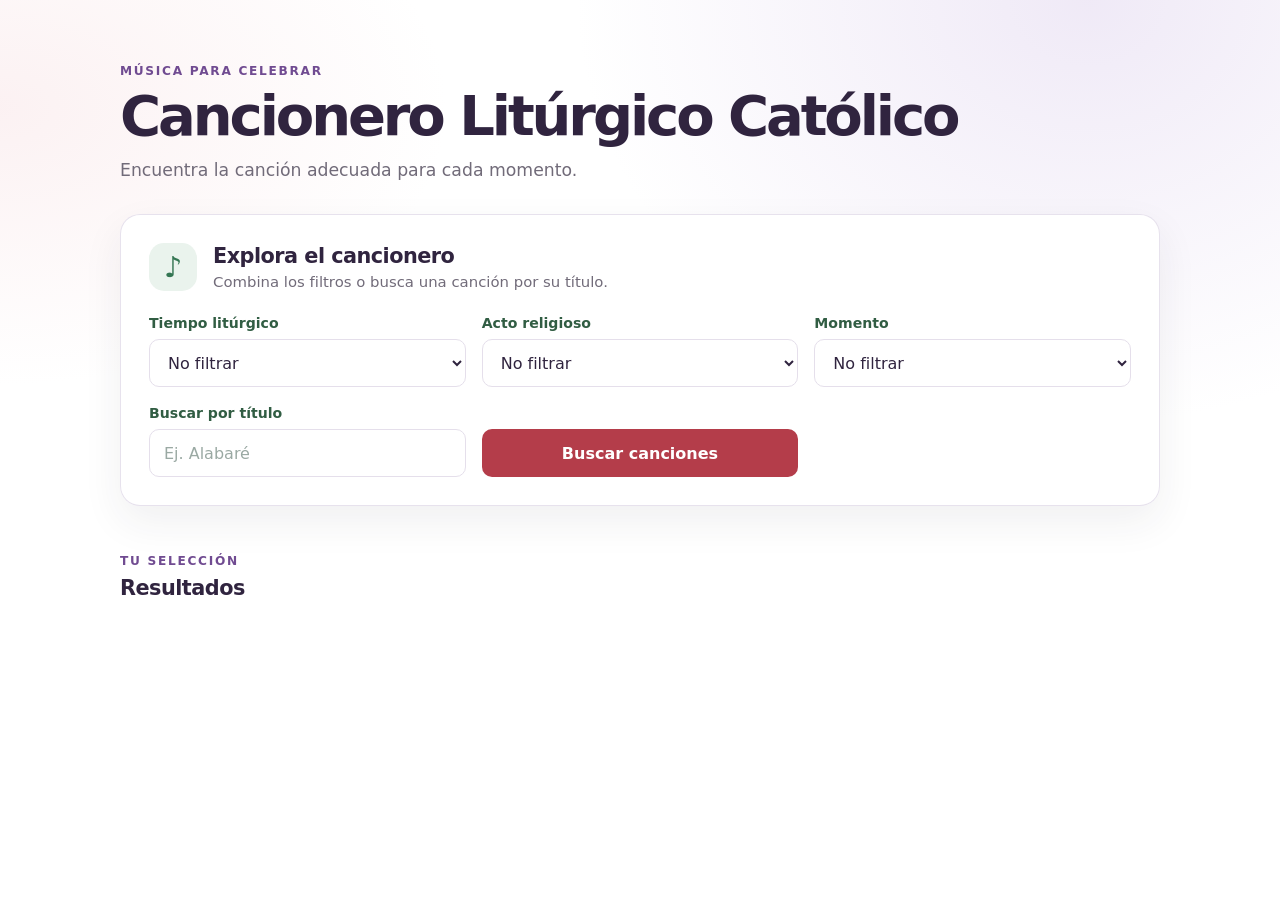
<file: index.html>
<!DOCTYPE html>
<html lang="es">
<head>
  <meta charset="UTF-8">
  <meta name="viewport" content="width=device-width, initial-scale=1">
  <meta name="description" content="Encuentra canciones para cada tiempo y celebración litúrgica.">
  <title>Cancionero Litúrgico</title>
  <link rel="stylesheet" href="style.css">
</head>
<body class="pagina-cancionero">
  <main class="cancionero">
    <header class="encabezado">
      <p class="eyebrow">Música para celebrar</p>
      <h1>Cancionero Litúrgico Católico</h1>
      <p class="introduccion">Encuentra la canción adecuada para cada momento.</p>
    </header>

    <section class="panel-busqueda" aria-labelledby="titulo-filtros">
      <div class="titulo-panel">
        <span class="icono-musica" aria-hidden="true">♪</span>
        <div>
          <h2 id="titulo-filtros">Explora el cancionero</h2>
          <p>Combina los filtros o busca una canción por su título.</p>
        </div>
      </div>

      <div class="filtros">
        <div class="campo">
          <label for="tiempo">Tiempo litúrgico</label>
          <select id="tiempo">
            <option value="" selected>No filtrar</option>
            <option value="Adviento">Adviento</option>
            <option value="Navidad">Navidad</option>
            <option value="Ordinario">Ordinario</option>
            <option value="Cuaresma">Cuaresma</option>
            <option value="Pascua">Pascua</option>
          </select>
        </div>

        <div class="campo">
          <label for="misa">Acto religioso</label>
          <select id="misa">
            <option value="" selected>No filtrar</option>
            <option value="Santa María Madre de Dios">Santa María Madre de Dios</option>
            <option value="Epifanía">Epifanía</option>
            <option value="Bautismo de Jesús">Bautismo de Jesús</option>
            <option value="San José">San José</option>
            <option value="Anunciación">Anunciación</option>
            <option value="Miércoles de Cenizas">Miércoles de Cenizas</option>
            <option value="Domingo de Ramos">Domingo de Ramos</option>
            <option value="Vía Crucis">Vía Crucis</option>
            <option value="Jueves Santo">Jueves Santo</option>
            <option value="Viernes Santo">Viernes Santo</option>
            <option value="Pascua de Resurrección">Pascua de Resurrección</option>
            <option value="Ascensión de Jesús">Ascensión de Jesús</option>
            <option value="Pentecostés">Pentecostés</option>
            <option value="Santísima Trinidad">Santísima Trinidad</option>
            <option value="Corpus Cristi">Corpus Cristi</option>
            <option value="Sagrado Corazón de Jesús">Sagrado Corazón de Jesús</option>
            <option value="Santos Pedro y Pablo">Santos Pedro y Pablo</option>
            <option value="Santiago Apostol">Santiago Apostol</option>
            <option value="Asunción de María">Asunción de María</option>
            <option value="Todos los Santos">Todos los Santos</option>
            <option value="Difuntos">Difuntos</option>
            <option value="Cristo Rey">Cristo Rey</option>
            <option value="Inmaculada Concepción">Inmaculada Concepción</option>
            <option value="Navidad">Navidad</option>
            <option value="Ninguno">Ninguna</option>
          </select>
        </div>

        <div class="campo">
          <label for="momento">Momento</label>
          <select id="momento">
            <option value="" selected>No filtrar</option>
            <option value="Entrada">Entrada</option>
            <option value="Penitencial">Penitencial</option>
            <option value="Aspersión">Aspersión</option>
            <option value="Gloria">Gloria</option>
            <option value="Salmo">Salmo</option>
            <option value="Interleccional">Interleccional</option>
            <option value="Ofertorio">Ofertorio</option>
            <option value="Santo">Santo</option>
            <option value="Cordero">Cordero</option>
            <option value="Comunión">Comunión</option>
            <option value="Acción de gracias">Acción de gracias</option>
            <option value="Salida">Salida</option>
            <option value="Marianos">Marianos</option>
            <option value="Infantil">Infantil</option>
            <option value="Adoración">Adoración</option>
          </select>
        </div>

        <div class="campo campo-busqueda">
          <label for="textoBusqueda">Buscar por título</label>
          <input type="text" id="textoBusqueda" placeholder="Ej. Alabaré">
        </div>
        <button id="btnBuscar" type="button">Buscar canciones</button>
      </div>
    </section>

    <section class="seccion-resultados" aria-labelledby="titulo-resultados">
      <div class="encabezado-resultados">
        <div>
          <p class="eyebrow">Tu selección</p>
          <h2 id="titulo-resultados">Resultados</h2>
        </div>
      </div>
      <div id="resultados" aria-live="polite"></div>
    </section>
  </main>

  <script src="canciones.js"></script>
</body>
</html>
</file>
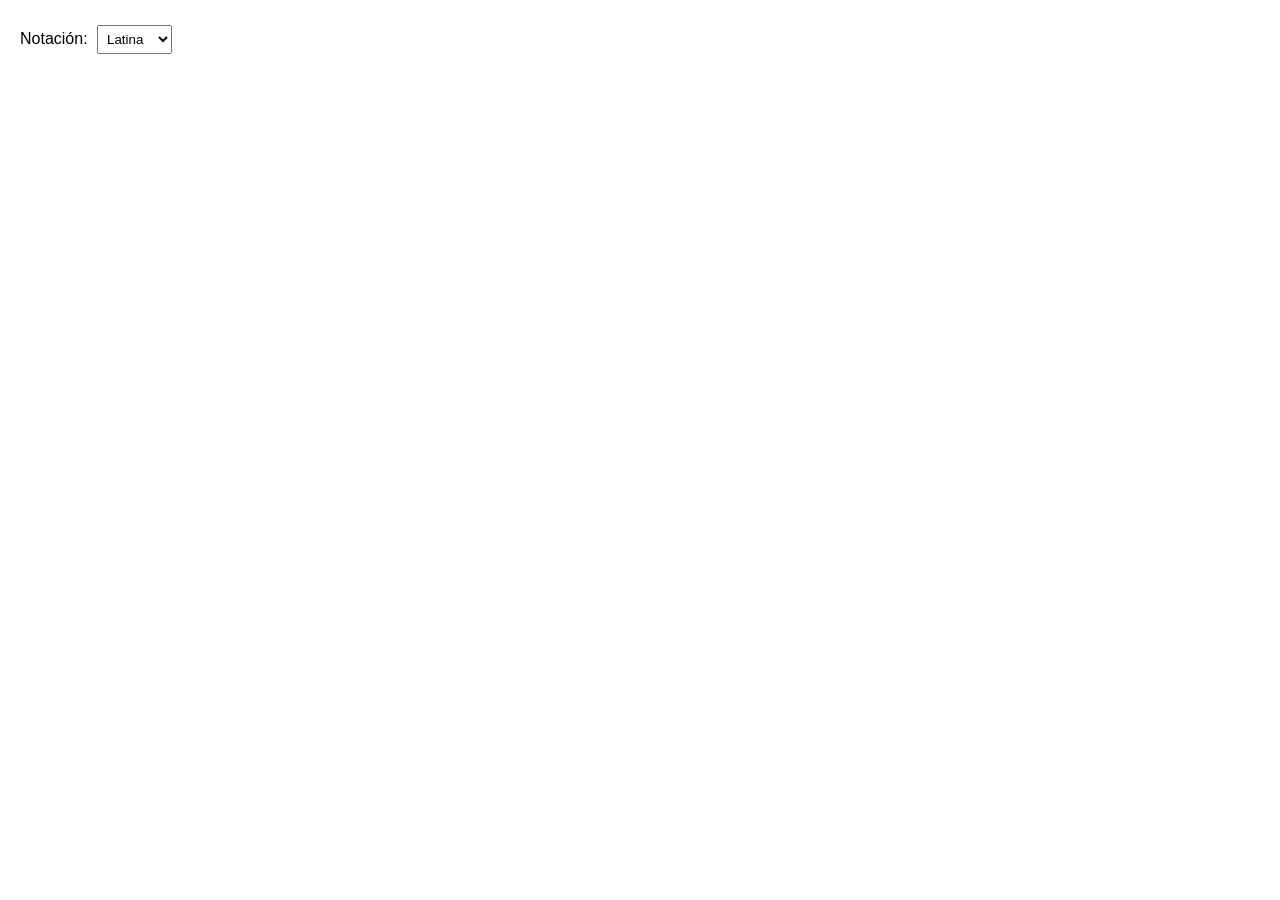
<file: cancion.html>
<!DOCTYPE html>
<html lang="es">
<head>
  <meta charset="UTF-8">
  <title>Cancionero Litúrgico</title>
  <link rel="stylesheet" href="style.css">
</head>
<body>
  <div id="controles_superiores">
    <div id="control_notacion">
      <label for="notacion">Notación:</label>
      <select id="notacion">
        <option value="Inglesa">Inglesa</option>
        <option value="Latina" selected>Latina</option>
      </select>
    </div>
    <div id="controles_tonalidad"></div>
  </div>

  <div id="bloque_letra_audio">
    <div id="bloque_letra"></div>
    <div id="bloque_audio"></div>
  </div>

  <script src="canciones.js"></script>
</body>
</html>
</file>
<file: style.css>
body { font-family: Arial, sans-serif; margin: 20px; }
select, button, input { margin: 5px; padding: 5px; }
input[type="text"] { width: 250px; }
h1 { color: darkblue; }

#controles_superiores { display: flex; justify-content: flex-start; align-items: center; gap: 8px; flex-wrap: wrap; }
#controles_tonalidad { display: flex; align-items: center; gap: 8px; }
#controles_tonalidad h3 { margin: 0; }

.cancion {border: 1px solid #ccc; border-radius: 8px; color: darkblue; margin: 0px;}
.result {margin: 0px;}
#letra { font-family: sans-serif; }

.letra_estrofa { line-height: 1.2; -webkit-text-size-adjust: none; text-size-adjust: none; margin-top: 0px; margin-bottom: 0px; white-space: pre;}/* Linea de estrofa */
.acorde_estrofa { font-size: 0.8em; color: red; line-height: 1.2; margin-top: 0px; margin-bottom: 0px; white-space: pre;}/* Acordes de estrofa */

.letra_estrib { line-height: 1.2; font-style: italic; font-weight: bold; -webkit-text-size-adjust: none; text-size-adjust: none; margin-top: 0px; margin-bottom: 0px; background-color: rgb(220, 220, 220); white-space: pre;}/* Linea de estribillo */
.acorde_estrib { font-size: 0.8em; color: red; line-height: 1.2; margin-top: 0px; margin-bottom: 0px; background-color: rgb(220, 220, 220); white-space: pre;}/* Acordes de estribillo */

.pagina-cancionero {
  --tinta: #30243f;
  --texto-secundario: #716b79;
  --verde: #347653;
  --rojo: #b43d4a;
  --rojo-oscuro: #92313c;
  --morado: #704b91;
  --borde: #e5dfeb;
  min-height: 100vh;
  margin: 0;
  background:
    radial-gradient(ellipse at 85% 0%, rgba(218, 204, 235, 0.42), transparent 32rem),
    radial-gradient(ellipse at 0% 12%, rgba(245, 215, 218, 0.34), transparent 28rem),
    #fff;
  color: var(--tinta);
  font-family: system-ui, -apple-system, BlinkMacSystemFont, "Segoe UI", sans-serif;
}

.pagina-cancionero *,
.pagina-cancionero *::before,
.pagina-cancionero *::after {
  box-sizing: border-box;
}

.cancionero {
  width: min(100% - 40px, 1040px);
  margin: 0 auto;
  padding: 64px 0 80px;
}

.encabezado {
  margin-bottom: 34px;
}

.pagina-cancionero .eyebrow {
  margin: 0 0 8px;
  color: var(--morado);
  font-size: 0.76rem;
  font-weight: 750;
  letter-spacing: 0.14em;
  text-transform: uppercase;
}

.pagina-cancionero h1 {
  margin: 0;
  color: var(--tinta);
  font-size: clamp(2.2rem, 6vw, 3.5rem);
  letter-spacing: -0.055em;
  line-height: 1.08;
}

.introduccion {
  margin: 14px 0 0;
  color: var(--texto-secundario);
  font-size: 1.08rem;
}

.panel-busqueda {
  padding: 28px;
  border: 1px solid rgba(229, 223, 235, 0.9);
  border-radius: 20px;
  background: rgba(255, 255, 255, 0.92);
  box-shadow: 0 16px 40px rgba(48, 36, 63, 0.07);
}

.titulo-panel {
  display: flex;
  align-items: center;
  gap: 16px;
  margin-bottom: 24px;
}

.icono-musica {
  display: grid;
  width: 48px;
  height: 48px;
  flex: 0 0 48px;
  place-items: center;
  border-radius: 15px;
  background: #eaf3ed;
  color: var(--verde);
  font-size: 1.8rem;
}

.pagina-cancionero h2 {
  margin: 0;
  color: var(--tinta);
  font-size: 1.3rem;
  letter-spacing: -0.025em;
}

.titulo-panel p {
  margin: 5px 0 0;
  color: var(--texto-secundario);
  font-size: 0.93rem;
}

.filtros {
  display: grid;
  grid-template-columns: repeat(3, minmax(0, 1fr));
  align-items: end;
  gap: 18px 16px;
}

.campo {
  min-width: 0;
}

.campo label {
  display: block;
  margin: 0 0 8px;
  color: #315d43;
  font-size: 0.88rem;
  font-weight: 650;
}

.pagina-cancionero select,
.pagina-cancionero input[type="text"] {
  width: 100%;
  min-height: 48px;
  margin: 0;
  padding: 0 14px;
  border: 1px solid var(--borde);
  border-radius: 10px;
  background-color: #fff;
  color: var(--tinta);
  font: inherit;
  transition: border-color 160ms ease, box-shadow 160ms ease;
}

.pagina-cancionero select:focus,
.pagina-cancionero input[type="text"]:focus {
  border-color: var(--verde);
  outline: none;
  box-shadow: 0 0 0 3px rgba(52, 118, 83, 0.14);
}

.pagina-cancionero input[type="text"]::placeholder {
  color: #9aa9a3;
}

.pagina-cancionero #btnBuscar {
  min-height: 48px;
  margin: 0;
  padding: 0 22px;
  border: 0;
  border-radius: 10px;
  background: var(--rojo);
  color: #fff;
  cursor: pointer;
  font: inherit;
  font-weight: 700;
  transition: background-color 160ms ease, transform 160ms ease;
}

.pagina-cancionero #btnBuscar:hover {
  background: var(--rojo-oscuro);
  transform: translateY(-1px);
}

.pagina-cancionero #btnBuscar:focus-visible {
  outline: 3px solid rgba(180, 61, 74, 0.35);
  outline-offset: 3px;
}

.seccion-resultados {
  margin-top: 48px;
}

.encabezado-resultados {
  margin-bottom: 16px;
}

.pagina-cancionero .cancion {
  margin: 0 0 10px;
  padding: 0 18px;
  border: 1px solid var(--borde);
  border-radius: 12px;
  background: #fff;
  color: var(--tinta);
  box-shadow: 0 3px 12px rgba(48, 36, 63, 0.035);
  transition: border-color 160ms ease, transform 160ms ease, box-shadow 160ms ease;
}

.pagina-cancionero .cancion:hover {
  transform: translateY(-2px);
  border-color: #cbb9dc;
  box-shadow: 0 8px 20px rgba(48, 36, 63, 0.08);
}

.pagina-cancionero .result {
  margin: 0;
  padding: 15px 0;
  color: var(--tinta);
  cursor: pointer;
  font-size: 1rem;
  font-weight: 650;
}

@media (max-width: 720px) {
  .cancionero {
    width: min(100% - 32px, 560px);
    padding: 42px 0 56px;
  }

  .filtros {
    grid-template-columns: repeat(2, minmax(0, 1fr));
  }
}

@media (max-width: 520px) {
  .cancionero {
    width: min(100% - 28px, 420px);
    padding-top: 34px;
  }

  .panel-busqueda {
    padding: 21px 17px;
    border-radius: 16px;
  }

  .filtros {
    grid-template-columns: 1fr;
    gap: 15px;
  }

  .pagina-cancionero #btnBuscar {
    width: 100%;
  }
}

@media (prefers-color-scheme: dark) {
  :root {
    color-scheme: dark;
  }

  body:not(.pagina-cancionero) {
    background-color: #121212;
    color: #f2f2f2;
  }

  select,
  button,
  input {
    color-scheme: dark;
  }

  .letra_estrib,
  .acorde_estrib {
    background-color: #383838;
  }

  .cancion {
    border-color: #555;
    background-color: #1e1e1e;
  }

  .pagina-cancionero {
    --tinta: #eee9f4;
    --texto-secundario: #b8b2c0;
    --verde: #75b58e;
    --borde: #45404b;
    background:
      radial-gradient(ellipse at 85% 0%, rgba(80, 57, 103, 0.28), transparent 32rem),
      radial-gradient(ellipse at 0% 12%, rgba(100, 48, 57, 0.22), transparent 28rem),
      #121212;
  }

  .panel-busqueda {
    border-color: rgba(69, 64, 75, 0.9);
    background: rgba(30, 30, 30, 0.94);
    box-shadow: 0 16px 40px rgba(0, 0, 0, 0.28);
  }

  .icono-musica {
    background: #203629;
  }

  .campo label {
    color: #8fbd9e;
  }

  .pagina-cancionero select,
  .pagina-cancionero input[type="text"] {
    background-color: #242424;
  }

  .pagina-cancionero input[type="text"]::placeholder {
    color: #a7aaa8;
  }

  .pagina-cancionero .cancion {
    border-color: var(--borde);
    background: #1e1e1e;
    box-shadow: 0 3px 12px rgba(0, 0, 0, 0.2);
  }

  .pagina-cancionero .cancion:hover {
    border-color: #745b8c;
    box-shadow: 0 8px 20px rgba(0, 0, 0, 0.32);
  }
}
</file>
